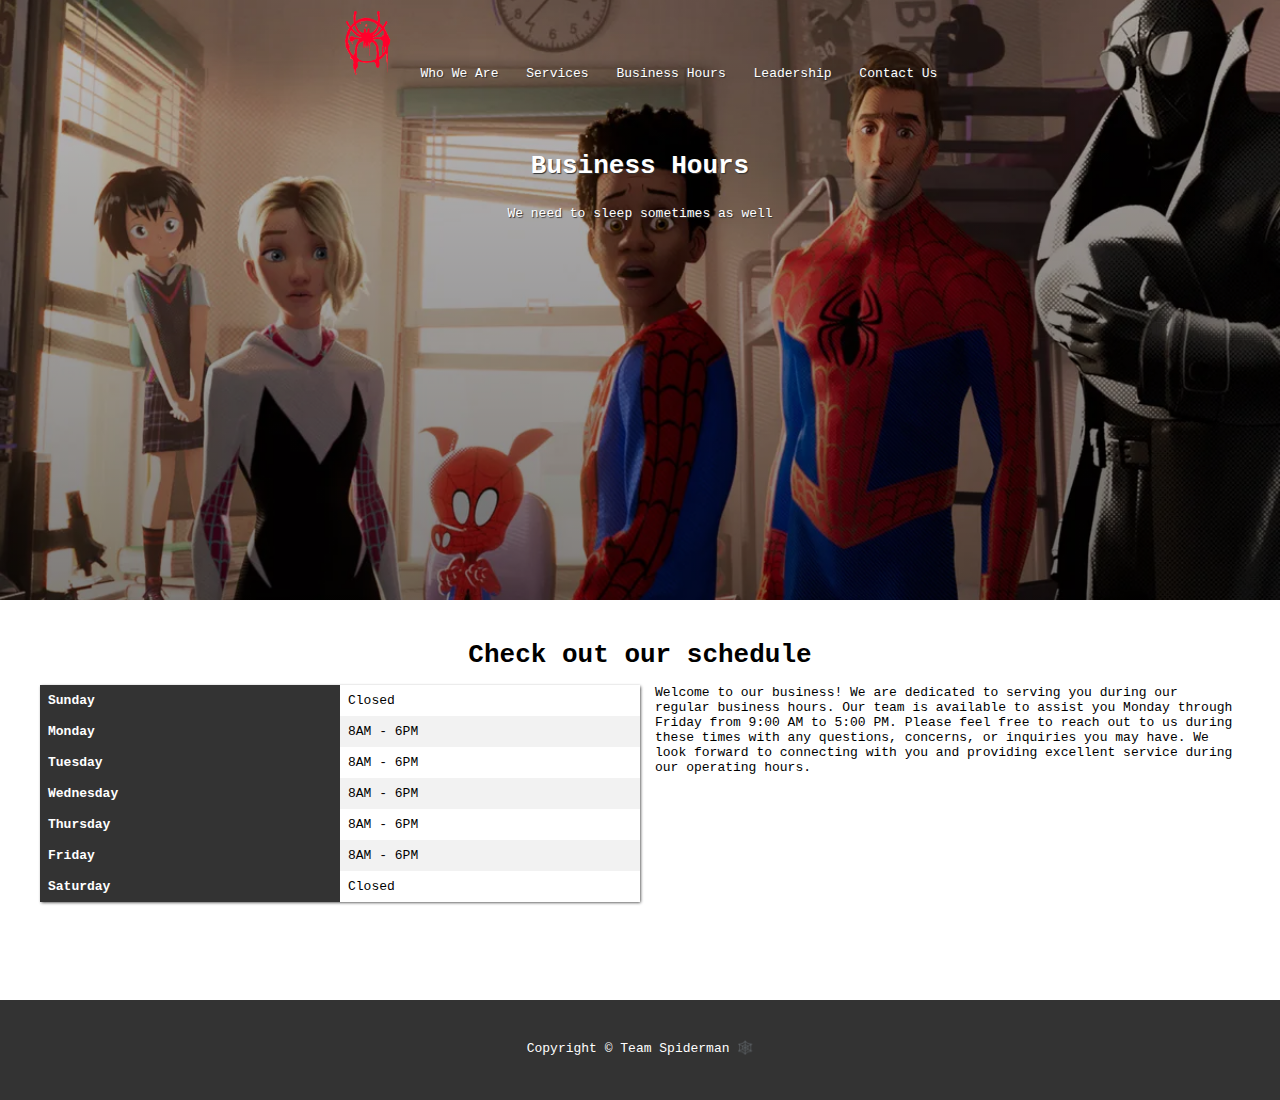
<file: hours.html>
<!DOCTYPE html>
<html lang="en">
  <head>
    <meta charset="UTF-8" />
    <meta name="viewport" content="width=device-width, initial-scale=1.0" />
    <title>Hours</title>
    <link rel="stylesheet" href="styles.css" />
    <link
    rel="shortcut icon"
    href="https://etscraftery.com/cdn/shop/products/MilesMoralesSpider-manSpraypaintDecal_grande.png?v=1590183734"
    type="image/x-icon"
  />
  </head>
  <body>
    <!-- HEADER -->
    <header class="hours-header">
      <!-- NAVBAR -->
      <nav>
        <ul>
          <li>
            <a href="index.html" class="logo"
              ><img src="images/logo.png" alt="" width="50"
            /></a>
          </li>
          <li>
            <a href="index.html#about">Who We Are</a>
          </li>
          <li>
            <a href="index.html#services">Services</a>
          </li>
          <li>
            <a href="hours.html">Business Hours</a>
          </li>
          <li>
            <a href="leadership.html">Leadership</a>
          </li>
          <li>
            <a href="contact.html">Contact Us</a>
          </li>
        </ul>
      </nav>
      <div class="header-content">
        <h1>Business Hours</h1>
        <p>We need to sleep sometimes as well</p>
      </div>
    </header>

    <!-- ABOUT SECTION -->

    <section class="about-hours">
      <h1>Check out our schedule</h1>

      <table class="about-hours-table">
        <tr>
            <th>Sunday</th>
            <td>Closed</td>
          </tr>
        <tr>
          <th>Monday</th>
          <td>8AM - 6PM</td>
        </tr>
        <tr>
          <th>Tuesday</th>
          <td>8AM - 6PM</td>
        </tr>
        <tr>
          <th>Wednesday</th>
          <td>8AM - 6PM</td>
        </tr>
        <tr>
          <th>Thursday</th>
          <td>8AM - 6PM</td>
        </tr>
        <tr>
          <th>Friday</th>
          <td>8AM - 6PM</td>
        </tr>
        <tr>
          <th>Saturday</th>
          <td>Closed</td>
        </tr>
      </table>

      <p>
        Welcome to our business! We are dedicated to serving you during our regular business hours. Our team is available to assist you Monday through Friday from 9:00 AM to 5:00 PM. Please feel free to reach out to us during these times with any questions, concerns, or inquiries you may have. We look forward to connecting with you and providing excellent service during our operating hours.
      </p>
    </section>
    <!-- <a href="#" class="top">Back to Top</a> -->
    <footer class="footer"><p>Copyright &copy; Team Spiderman 🕸️</p></footer>
    <script src="app.js"></script>
  </body>
</html>
</file>
<file: styles.css>
/* 

COLORS 
--flax: #FCF294ff;
--dark-slate-gray: #2B4C4Dff;
--caramel: #C68553ff;
--blue-munsell-2: #4B95A3ff;
--teal: #247986ff;

*/

* {
  margin: 0;
  padding: 0;
  box-sizing: border-box;
}

body {
  font-family: monospace;
}

h1 {
  text-align: center;
  margin-bottom: 25px;
}

.navbar-brand {
  position: absolute;
  top: 20px;
  left: 50px;
}

.services-table {
  border-collapse: collapse;
  width: 40%;
  margin-left: auto;
  margin-right: auto;
  margin-bottom: 50px;
  box-shadow: 0.5px 0.5px 3px #333;
}

th,
td {
  text-align: left;
  padding: 8px;
}

tr:nth-child(even) {
  background-color: #f2f2f2;
}

th {
  background-color: #333;
  color: white;
}

section {
  height: 400px;
  padding: 40px;
}

footer {
  padding: 40px;
  height: 100px;
  background-color: #333;
  color: #fff;
  text-align: center;
}

#leadership-footer {
  background-color: #333;
}

.about-section {
  background-color: #f5f5f5;
}

.about-hours h1,
.about-section h1,
.email-section h1,
.leadership-section h1,
div {
  margin-bottom: 15px;
}

.about-section div {
  margin: auto;
}

.about-section video {
  float: left;
  border: 4px solid red;
  border-radius: 10px;
  margin-right: 15px;
}

.services-section p,
.email-section p,
.leadership-section p {
  margin-bottom: 15px;
}

.email-section p {
  max-width: 600px;
  text-align: center;
  margin: 0 auto 15px;
}

.services-section p {
  text-align: center;
}

.email-section,
.leadership-section {
  height: auto;
}

nav div a img {
  height: 100px;
}

.header {
  text-align: center;
  background-image: url("images/hero-section-bg.png");
  background-size: cover;
  background-repeat: no-repeat;
  background-position: center;
  background-color: #4c96a4ff;
  color: white;
  text-shadow: 1px 1px 1px #333;
  height: 600px;
  /* font-size: 30px; */
}

.hours-header {
  text-align: center;
  background-image: linear-gradient(rgba(0, 0, 0, 0.25), rgba(0, 0, 0, 0.5)),
    url("images/hour-hero-section-bg.png");
  background-size: cover;
  background-repeat: no-repeat;
  background-position: center;
  color: #fff;
  text-shadow: 1px 1px 1px #333;
  height: 600px;
  /* font-size: 30px; */
}

.contact-header {
  text-align: center;
  background-color: red;
  background-image: linear-gradient(rgba(0, 0, 0, 0.25), rgba(0, 0, 0, 0.5)),
    url("images/contact-hero-section-bg.png");
  background-size: cover;
  background-position: center;
  background-repeat: no-repeat;
  color: #fff;
  text-shadow: 1px 1px 1px #333;
  height: 600px;
  /* font-size: 30px; */
}
.leadership-header {
  text-align: center;
  background-image: linear-gradient(rgba(0, 0, 0, 0.25), rgba(0, 0, 0, 0.5)),
    url("images/leadership-hero-section-bg.png");
  background-size: cover;
  background-position: center;
  background-repeat: no-repeat;
  color: #fff;
  text-shadow: 1px 1px 1px #333;
  height: 600px;
  /* font-size: 30px; */
}

.about-hours .top {
  clear: left;
}

.about-hours-table {
  border-collapse: collapse;
  width: 50%;
  float: left;
  box-shadow: 0.5px 0.5px 3px #333;
  margin-right: 15px;
}

.header-content {
  margin-top: 50px;
  padding: 10px;
}

li {
  display: inline-block;
  margin: 10px;
}

a {
  text-decoration: none;
  color: #fff;
  transition: 0.3s;
}

a:hover {
  font-size: larger;
  color: red;
}

.top {
  text-decoration: none;
  padding: 15px;
  color: #fff;
  background: red;
  border-radius: 100px;
}
.top:hover {
  color: white;
}

input[type="text"],
select,
textarea {
  width: 100%;
  padding: 12px 20px;
  margin: 8px 0;
  display: inline-block;
  border: 1px solid #ccc;
  border-radius: 4px;
}

input[type="submit"] {
  width: 100%;
  background-color: #333;
  color: white;
  padding: 14px 20px;
  margin: 8px 0;
  border: none;
  border-radius: 4px;
  cursor: pointer;
}

input[type="submit"]:hover {
  background-color: red;
}

.form-div {
  border-radius: 5px;
  background-color: #f2f2f2;
  padding: 20px;
  margin: auto;
  max-width: 600px;
}

textarea {
  height: 150px;
  resize: none;
  /* display: none; */
}

.card {
  box-shadow: 0 4px 8px 0 rgba(0, 0, 0, 0.2);
  max-width: 300px;
  float: left;
  text-align: center;
  margin-left: 15px;
  border-radius: 10px;
}

.title {
  color: grey;
  font-size: 18px;
}

button {
  border: none;
  outline: 0;
  display: inline-block;
  padding: 8px;
  color: white;
  background-color: #333;
  text-align: center;
  cursor: pointer;
  width: 100%;
  font-size: 18px;
}

button:hover {
  background-color: red;
}

.leadership-section {
  width: 100%;
  overflow: auto;
}

.leadership-section div {
  width: 30%;
  float: left;
  margin: 0 10px;
  border: #333 1px solid;
  border-radius: 10px;
  text-align: center;
}

.leadership-section img {
  width: 100%;
  border-top-left-radius: 10px;
  border-top-right-radius: 10px;
}
</file>
